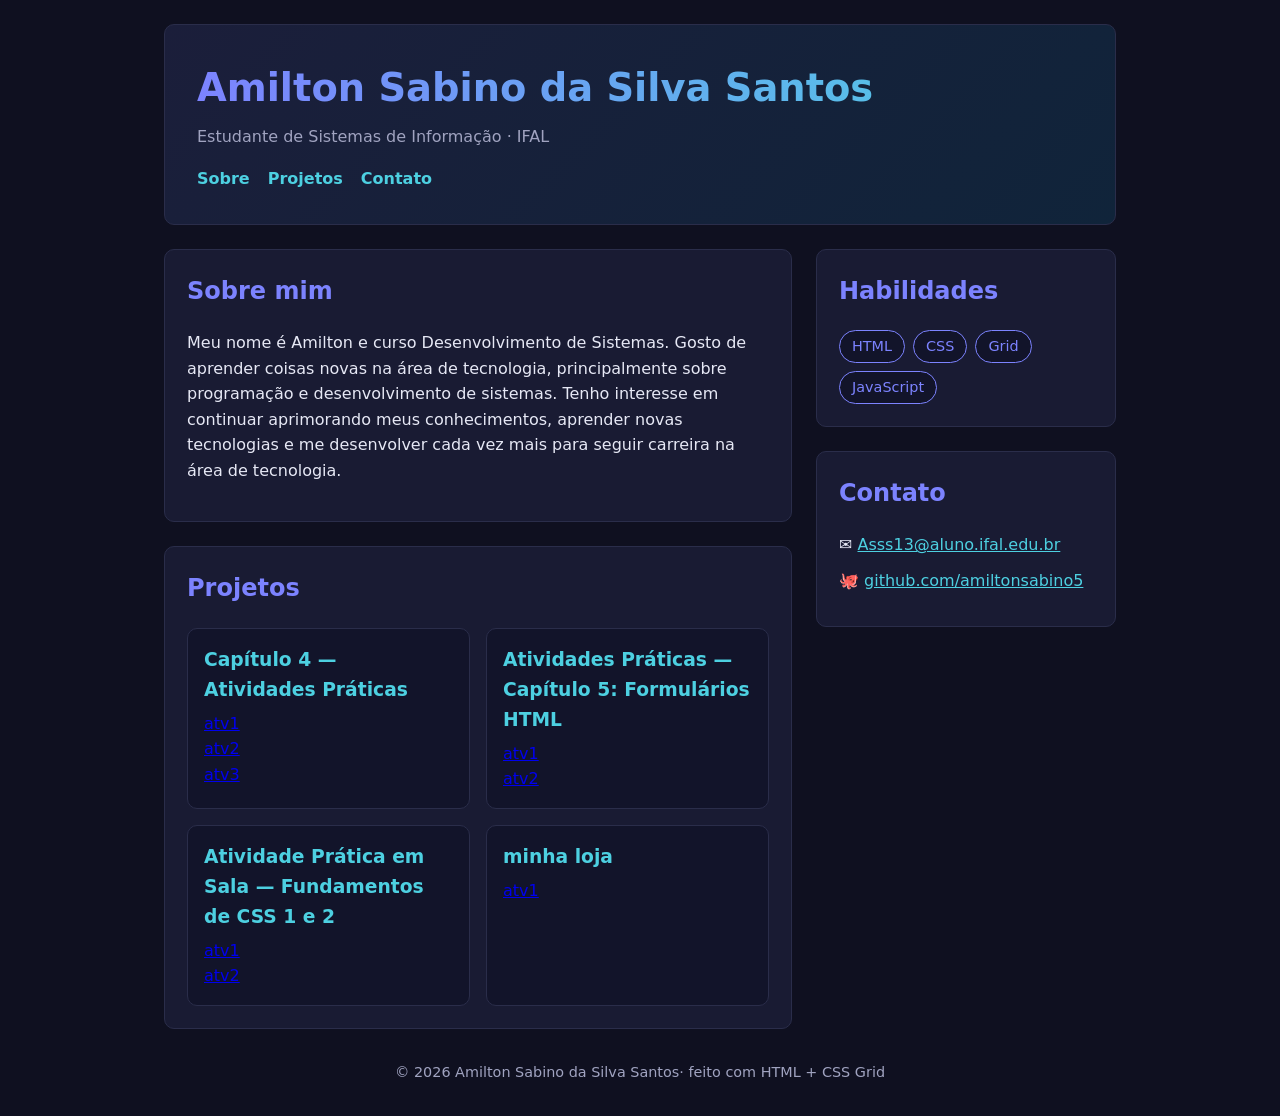
<file: index.html>
<!DOCTYPE html>
<!-- ============================================================
     TEMPLATE — Página pessoal com CSS Grid
     Programação Web / Introdução às Tecnologias Web — IFAL
     COMO USAR:
     1) Copie ESTE index.html para o seu repositório (não mude a estrutura).
     2) Escolha UM dos 3 temas de CSS (tema-1-indigo.css, tema-2-escuro.css
        ou tema-3-editorial.css) e salve-o no seu projeto como  estilo.css
        (é o nome que este HTML carrega logo abaixo).
     3) Troque os textos marcados com "TROQUE" pelo seu conteúdo.
     IMPORTANTE: o LAYOUT é feito com CSS Grid e é o mesmo nos 3 temas.
     Você escolhe a APARÊNCIA (fonte, cores, bordas), não o layout.
     ============================================================ -->
<html lang="pt-BR">

<head>
  <meta charset="UTF-8">
  <meta name="viewport" content="width=device-width, initial-scale=1.0">
  <title>Página Pessoal — Amilton</title>
  <!-- Salve o tema escolhido como "estilo.css" (mesma pasta deste arquivo) -->
  <link rel="stylesheet" href="style.css">
</head>

<body>
  <div class="pagina">

    <!-- ====== CABEÇALHO — TROQUE pelo seu nome e sua frase ====== -->
    <header class="cabecalho">
      <h1>Amilton Sabino da Silva Santos</h1>
      <p>Estudante de Sistemas de Informação · IFAL</p>
      <nav>
        <a href="#sobre">Sobre</a>
        <a href="#projetos">Projetos</a>
        <a href="#contato">Contato</a>
      </nav>
    </header>

    <!-- ====== CONTEÚDO PRINCIPAL ====== -->
    <main class="principal">
      <section id="sobre" class="cartao">
        <h2>Sobre mim</h2>
        <!-- TROQUE por uma breve apresentação sua -->
        <p>Meu nome é Amilton e curso Desenvolvimento de Sistemas. Gosto de aprender coisas novas na área de tecnologia, principalmente sobre programação e desenvolvimento de sistemas. Tenho interesse em continuar aprimorando meus conhecimentos, aprender novas tecnologias e me desenvolver cada vez mais para seguir carreira na área de tecnologia.</p>
      </section>

      <section id="projetos" class="cartao">
        <h2>Projetos</h2>
        <!-- Galeria com Grid: cada .projeto é um card; adicione/remova à vontade -->
        <div class="projetos">
          <article class="projeto">
            <h3>Capítulo 4 — Atividades Práticas</h3>
             <a href="cp1_/tabela-básica-de-horários.html">atv1</a><br>
             <a href="cp1_/tabela-semática-com-mesclagem.html">atv2</a><br>
             <a href="listas-avançadas-e-glossário-tecnico.html">atv3</a><br>
          </article>
          <article class="projeto">
            <h3>Atividades Práticas — Capítulo 5: Formulários HTML</h3>
             <a href="untitled7.html">atv1</a><br>
             <a href="untitled8.html">atv2</a><br>
          </article>
          <article class="projeto">
            <h3>Atividade Prática em Sala  — Fundamentos de CSS 1 e 2</h3>
            <a href="untitled6.html">atv1</a><br>
            <a href="untitled.html">atv2</a><br> 
          </article>
             <article class="projeto">
            <h3>minha loja</h3>
            <a href="loja/index.html">atv1</a><br>
             </article>
        </div>
      </section>
    </main>

    <!-- ====== BARRA LATERAL ====== -->
    <aside class="lateral">
      <section class="cartao">
        <h2>Habilidades</h2>
        <!-- TROQUE pelas suas habilidades -->
        <ul class="habilidades">
          <li>HTML</li>
          <li>CSS</li>
          <li>Grid</li>
          <li>JavaScript</li>
        </ul>
      </section>

      <section id="contato" class="cartao">
        <h2>Contato</h2>
        <!-- TROQUE pelos seus links -->
        <ul class="contato">
          <li>✉️ <a href="mailto:"Asss13@aluno.ifal.edu.br">Asss13@aluno.ifal.edu.br</a></li>
          <li>🐙 <a href="https://github.com/amiltonsabino5-sudo">github.com/amiltonsabino5</a></li>
        </ul>
      </section>
    </aside>

    <!-- ====== RODAPÉ — TROQUE o nome ====== -->
    <footer class="rodape">© 2026 Amilton Sabino da Silva Santos· feito com HTML + CSS Grid</footer>

  </div>
</body>

</html>
</file>
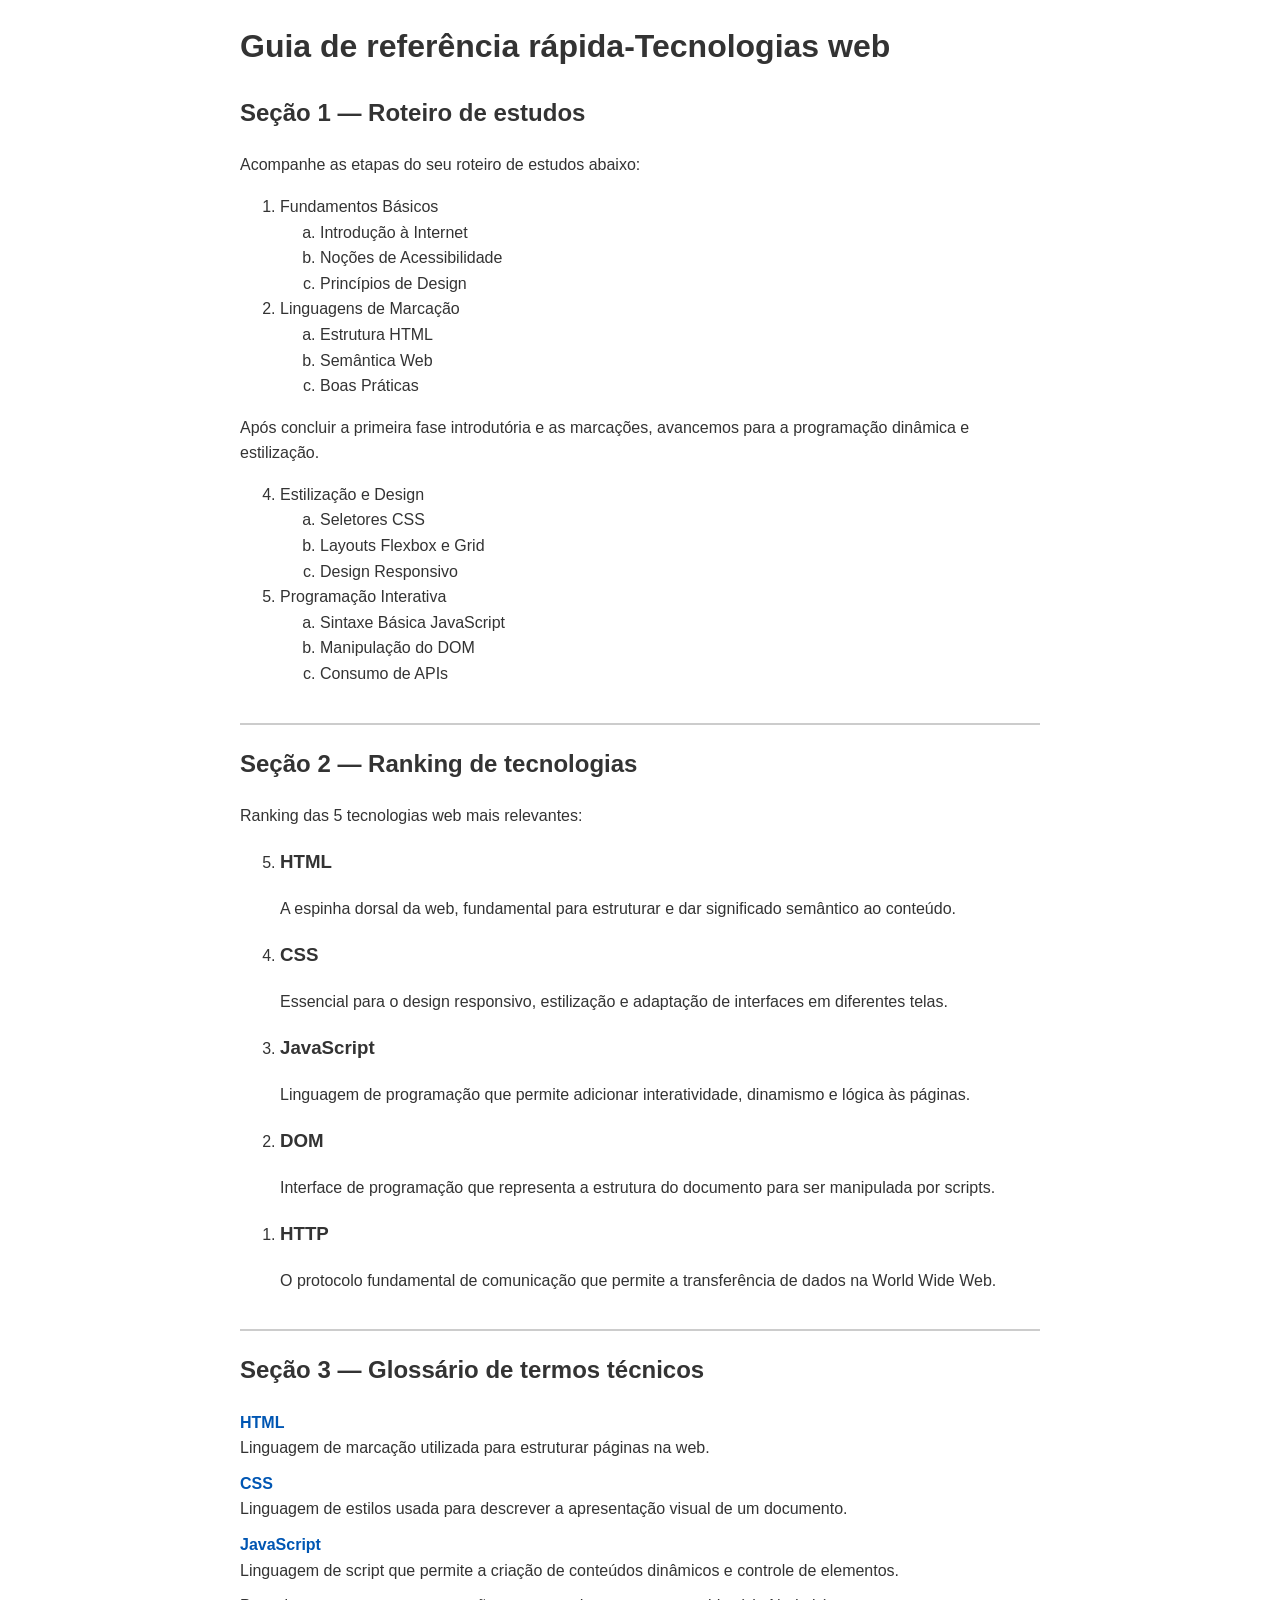
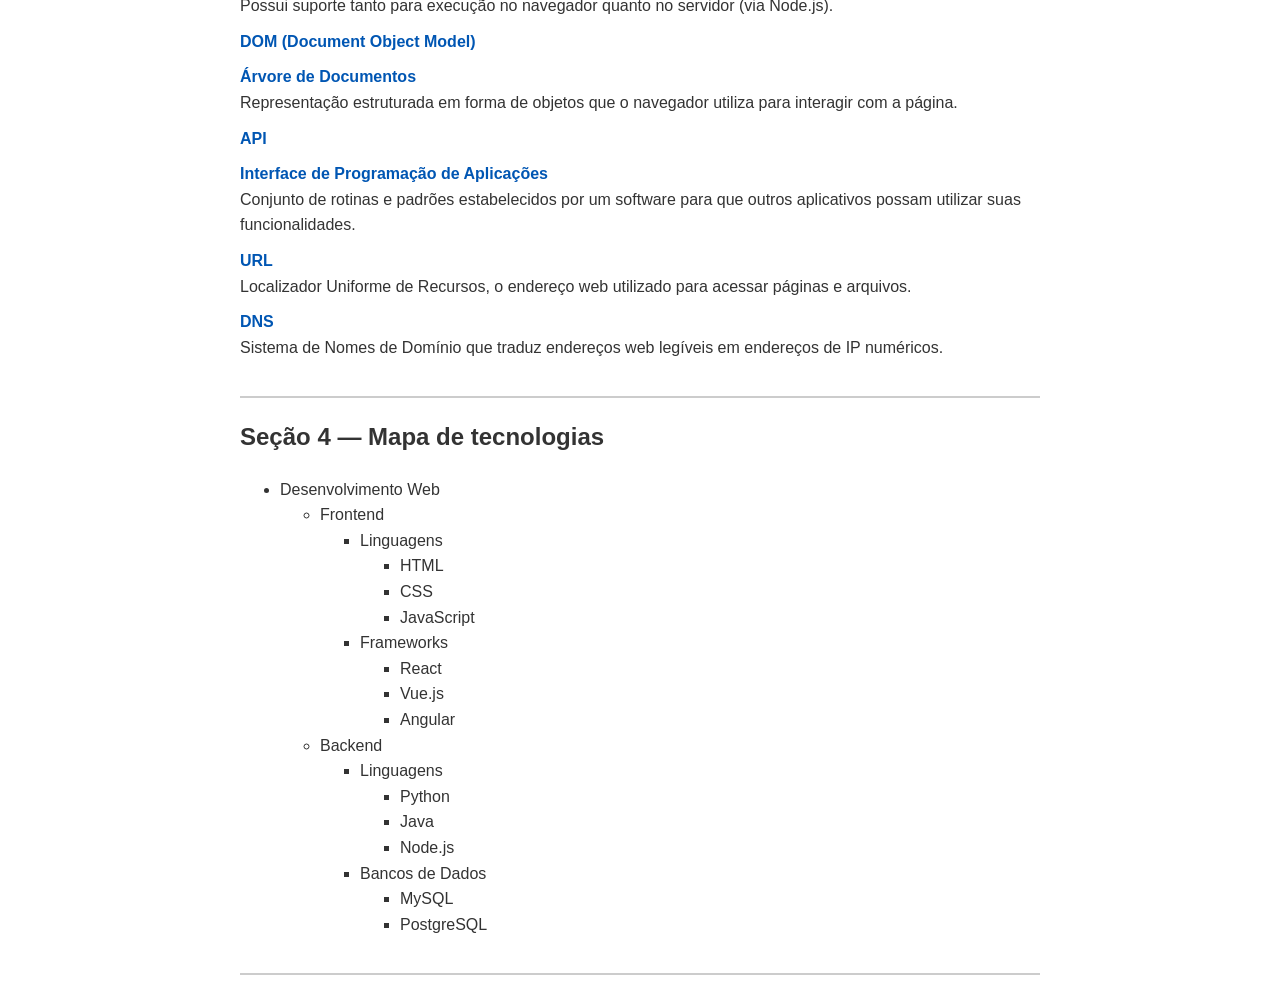
<file: listas-avançadas-e-glossário-tecnico.html>
<!DOCTYPE html>
<html lang="pt-BR">
<head>
    <meta charset="UTF-8">
    <meta name="viewport" content="width=device-width, initial-scale=1.0">
    <title>Capítulo 4 - Listas Avançadas e Glossário</title>
    <style>
        body {
            
                        
            font-family: Arial, sans-serif;
            line-height: 1.6;
            margin: 20px auto;
            max-width: 800px;
            color: #333;
        }
        section {
            border-bottom: 2px solid #ccc;
            padding-bottom: 20px;
            margin-bottom: 20px;
        }
        dt {
            font-weight: bold;
            color: #0056b3;
            margin-top: 10px;
        }
        dd {
            margin-left: 0;
            margin-bottom: 10px;
        }
    </style>
</head>
<body>
  <h1>Guia de referência rápida-Tecnologias web </h1>
    <!-- Seção 1 — Roteiro de estudos -->
    <section>
        <h2>Seção 1 — Roteiro de estudos</h2>
        <p>Acompanhe as etapas do seu roteiro de estudos abaixo:</p>
        
        <ol type="1">
            <li>Fundamentos Básicos
                <ol type="a">
                    <li>Introdução à Internet</li>
                    <li>Noções de Acessibilidade</li>
                    <li>Princípios de Design</li>
                </ol>
            </li>
            <li>Linguagens de Marcação</li>
            <ol type="a">
                <li>Estrutura HTML</li>
                <li>Semântica Web</li>
                <li>Boas Práticas</li>
            </ol>
        </ol>

        <p>Após concluir a primeira fase introdutória e as marcações, avancemos para a programação dinâmica e estilização.</p>

        <ol start="4" type="1">
            <li>Estilização e Design
                <ol type="a">
                    <li>Seletores CSS</li>
                    <li>Layouts Flexbox e Grid</li>
                    <li>Design Responsivo</li>
                </ol>
            </li>
            <li>Programação Interativa
                <ol type="a">
                    <li>Sintaxe Básica JavaScript</li>
                    <li>Manipulação do DOM</li>
                    <li>Consumo de APIs</li>
                </ol>
            </li>
        </ol>
    </section>

    <!-- Seção 2 — Ranking de tecnologias -->
    <section>
        <h2>Seção 2 — Ranking de tecnologias</h2>
        <p>Ranking das 5 tecnologias web mais relevantes:</p>
        
        <ol reversed>
            <li>
                <h3>HTML</h3>
                <p>A espinha dorsal da web, fundamental para estruturar e dar significado semântico ao conteúdo.</p>
            </li>
            <li>
                <h3>CSS</h3>
                <p>Essencial para o design responsivo, estilização e adaptação de interfaces em diferentes telas.</p>
            </li>
            <li>
                <h3>JavaScript</h3>
                <p>Linguagem de programação que permite adicionar interatividade, dinamismo e lógica às páginas.</p>
            </li>
            <li>
                <h3>DOM</h3>
                <p>Interface de programação que representa a estrutura do documento para ser manipulada por scripts.</p>
            </li>
            <li>
                <h3>HTTP</h3>
                <p>O protocolo fundamental de comunicação que permite a transferência de dados na World Wide Web.</p>
            </li>
        </ol>
    </section>

    <!-- Seção 3 — Glossário de termos técnicos -->
    <section>
        <h2>Seção 3 — Glossário de termos técnicos</h2>
        <dl>
            <dt>HTML</dt>
            <dd>Linguagem de marcação utilizada para estruturar páginas na web.</dd>
            
            <dt>CSS</dt>
            <dd>Linguagem de estilos usada para descrever a apresentação visual de um documento.</dd>
            
            <dt>JavaScript</dt>
            <dd>Linguagem de script que permite a criação de conteúdos dinâmicos e controle de elementos.</dd>
            <dd>Possui suporte tanto para execução no navegador quanto no servidor (via Node.js).</dd>
            
            <dt>DOM (Document Object Model)</dt>
            <dt>Árvore de Documentos</dt>
            <dd>Representação estruturada em forma de objetos que o navegador utiliza para interagir com a página.</dd>
            
            <dt>API</dt>
            <dt>Interface de Programação de Aplicações</dt>
            <dd>Conjunto de rotinas e padrões estabelecidos por um software para que outros aplicativos possam utilizar suas funcionalidades.</dd>
            
            <dt>URL</dt>
            <dd>Localizador Uniforme de Recursos, o endereço web utilizado para acessar páginas e arquivos.</dd>
            
            <dt>DNS</dt>
            <dd>Sistema de Nomes de Domínio que traduz endereços web legíveis em endereços de IP numéricos.</dd>
        </dl>
    </section>

    <!-- Seção 4 — Mapa de tecnologias -->
    <section>
        <h2>Seção 4 — Mapa de tecnologias</h2>
        <ul>
            <li>Desenvolvimento Web
                <ul>
                    <li>Frontend
                        <ul>
                            <li>Linguagens
                                <ul>
                                    <li>HTML</li>
                                    <li>CSS</li>
                                    <li>JavaScript</li>
                                </ul>
                            </li>
                            <li>Frameworks
                                <ul>
                                    <li>React</li>
                                    <li>Vue.js</li>
                                    <li>Angular</li>
                                </ul>
                            </li>
                        </ul>
                    </li>
                    <li>Backend
                        <ul>
                            <li>Linguagens
                                <ul>
                                    <li>Python</li>
                                    <li>Java</li>
                                    <li>Node.js</li>
                                </ul>
                            </li>
                            <li>Bancos de Dados
                                <ul>
                                    <li>MySQL</li>
                                    <li>PostgreSQL</li>
                                </ul>
                            </li>
                        </ul>
                    </li>
                </ul>
            </li>
        </ul>
    </section>

</body>
</html>
</file>
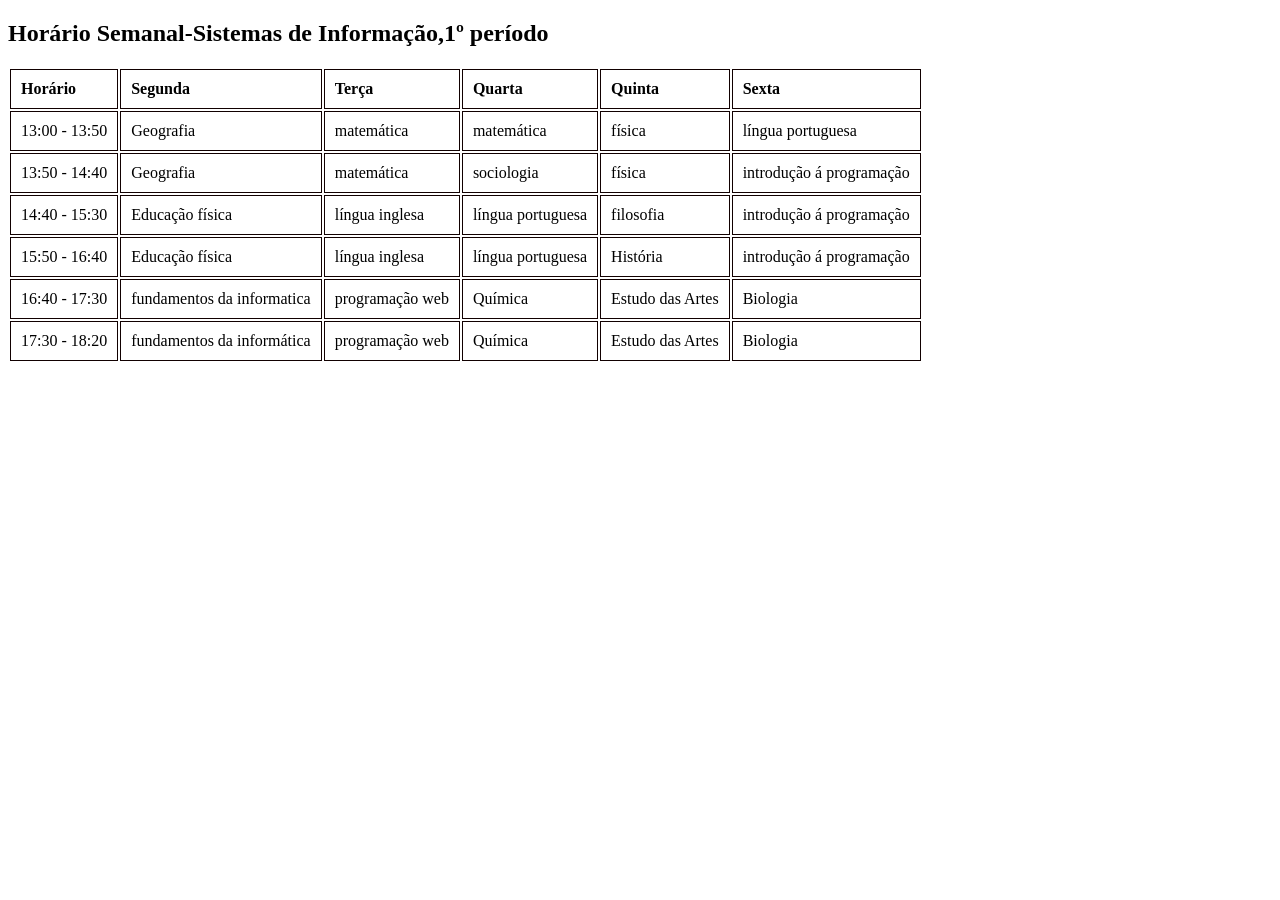
<file: tabela-básica-de-horários.html>
<!DOCTYPE html>
<html lang="pt-BR">
<head>
    <meta charset="UTF-8">
    <meta name="viewport" content="width=device-width, initial-scale=1.0">
    <title>Horário Semanal — Cap. 4 / Ativ. 1</title>
   <style> 
    
    
th,td{
border: 1px solid #100; 
padding: 10px;
text-align: left;
}

    

    </style>
</head>
<body>

    <h2>Horário Semanal-Sistemas de Informação,1º período  </h2>
    
    <table> 
        <thead>
            <tr>
                <th>Horário</th>
                <th>Segunda</th>
                <th>Terça</th>
                <th>Quarta</th>
                <th>Quinta</th>
                <th>Sexta</th>
            </tr>
        </thead>
        <tbody>
            <tr>
                <td>13:00 - 13:50</td>
                <td>Geografia</td>
                <td>matemática</td>
                <td>matemática</td>
                <td>física</td>
                <td>língua portuguesa</td>
            </tr>
            <tr>
                <td>13:50 - 14:40</td>
                <td>Geografia</td>
                <td>matemática</td>
                <td>sociologia</td>
                <td>física</td>
                <td>introdução á programação</td>
            </tr>
            <tr>
                <td>14:40 - 15:30</td>
                <td>Educação física</td>
                <td>língua inglesa</td>
                <td>língua portuguesa</td>
                <td>filosofia</td>
                <td>introdução á programação</td>
            </tr>
            <tr>
                <td>15:50 - 16:40</td>
                <td>Educação física</td>
                <td>língua inglesa</td>
                <td>língua portuguesa</td>
                <td>História</td>
                <td>introdução á programação</td>
           </tr>
            <tr>
                <td>16:40 - 17:30</td>
                <td>fundamentos da informatica</td>
                <td>programação web</td>
                <td>Química</td>
                <td>Estudo das Artes</td>
                <td>Biologia</td>
            </tr>
            <tr>
                <td>17:30 - 18:20</td>
                <td>fundamentos da informática</td>
                <td>programação web</td>
                <td>Química</td>
                <td>Estudo das Artes</td>
                <td>Biologia</td>
            </tr>
                     
        
    </tbody>
    </table>

</body>
</html>
</file>
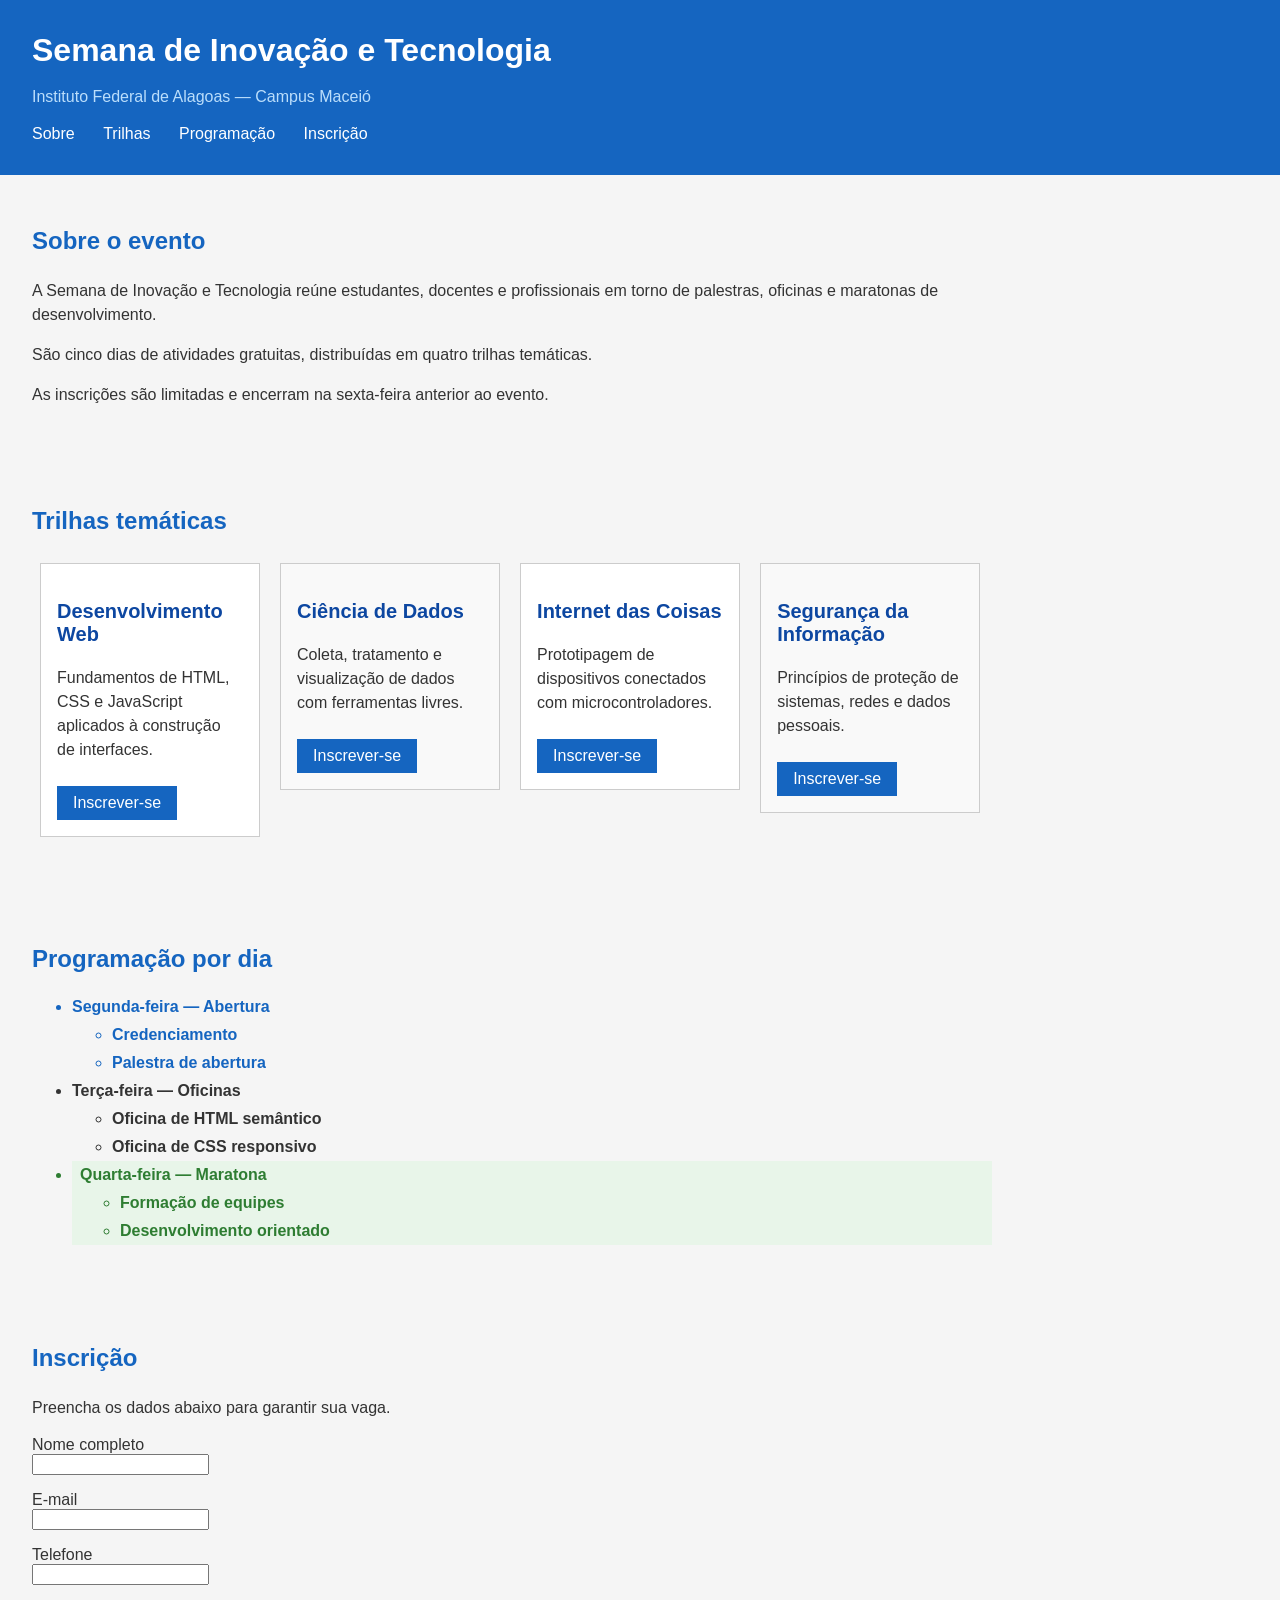
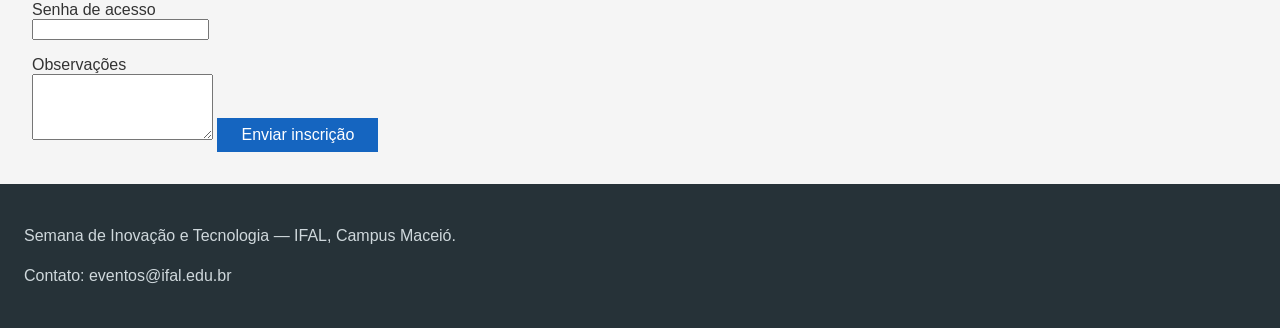
<file: untitled.html>
<!DOCTYPE html>
<html lang="pt-BR">
<head>
  <meta charset="UTF-8">
  <meta name="viewport" content="width=device-width, initial-scale=1.0">
  <title>Semana de Inovação e Tecnologia — IFAL</title>
  <link rel="stylesheet" href="untitled (1).css">
</head>
<body>

  <header class="cabecalho">
    <h1>Semana de Inovação e Tecnologia</h1>
    <p class="subtitulo">Instituto Federal de Alagoas — Campus Maceió</p>
    <nav class="menu">
      <ul>
        <li><a href="#sobre">Sobre</a></li>
        <li><a href="#trilhas">Trilhas</a></li>
        <li><a href="#programacao">Programação</a></li>
        <li><a href="#inscricao">Inscrição</a></li>
      </ul>
    </nav>
  </header>

  <main>

    <section id="sobre" class="secao">
      <h2>Sobre o evento</h2>
      <p>A Semana de Inovação e Tecnologia reúne estudantes, docentes e profissionais em torno de palestras, oficinas e maratonas de desenvolvimento.</p>
      <p>São cinco dias de atividades gratuitas, distribuídas em quatro trilhas temáticas.</p>
      <p class="destaque">As inscrições são limitadas e encerram na sexta-feira anterior ao evento.</p>
    </section>

    <section id="trilhas" class="secao">
      <h2>Trilhas temáticas</h2>
      <div class="grade">
        <article class="cartao">
          <h3>Desenvolvimento Web</h3>
          <p>Fundamentos de HTML, CSS e JavaScript aplicados à construção de interfaces.</p>
          <a href="#inscricao" class="botao">Inscrever-se</a>
        </article>
        <article class="cartao">
          <h3>Ciência de Dados</h3>
          <p>Coleta, tratamento e visualização de dados com ferramentas livres.</p>
          <a href="#inscricao" class="botao">Inscrever-se</a>
        </article>
        <article class="cartao">
          <h3>Internet das Coisas</h3>
          <p>Prototipagem de dispositivos conectados com microcontroladores.</p>
          <a href="#inscricao" class="botao">Inscrever-se</a>
        </article>
        <article class="cartao">
          <h3>Segurança da Informação</h3>
          <p>Princípios de proteção de sistemas, redes e dados pessoais.</p>
          <a href="#inscricao" class="botao">Inscrever-se</a>
        </article>
      </div>
    </section>

    <section id="programacao" class="secao">
      <h2>Programação por dia</h2>
      <ul class="lista-dias">
        <li>Segunda-feira — Abertura
          <ul>
            <li>Credenciamento</li>
            <li>Palestra de abertura</li>
          </ul>
        </li>
        <li>Terça-feira — Oficinas
          <ul>
            <li>Oficina de HTML semântico</li>
            <li>Oficina de CSS responsivo</li>
          </ul>
        </li>
        <li>Quarta-feira — Maratona
          <ul>
            <li>Formação de equipes</li>
            <li>Desenvolvimento orientado</li>
          </ul>
        </li>
      </ul>
    </section>

    <section id="inscricao" class="secao">
      <h2>Inscrição</h2>
      <p>Preencha os dados abaixo para garantir sua vaga.</p>
      <form class="formulario">
        <label for="nome">Nome completo</label>
        <input type="text" id="nome" name="nome">

        <label for="email">E-mail</label>
        <input type="email" id="email" name="email">

        <label for="telefone">Telefone</label>
        <input type="tel" id="telefone" name="telefone">

        <label for="senha">Senha de acesso</label>
        <input type="password" id="senha" name="senha">

        <label for="mensagem">Observações</label>
        <textarea id="mensagem" name="mensagem" rows="4"></textarea>

        <button type="submit">Enviar inscrição</button>
      </form>
    </section>

  </main>

  <footer class="rodape">
    <p>Semana de Inovação e Tecnologia — IFAL, Campus Maceió.</p>
    <p>Contato: eventos@ifal.edu.br</p>
  </footer>

</body>
</html>
</file>
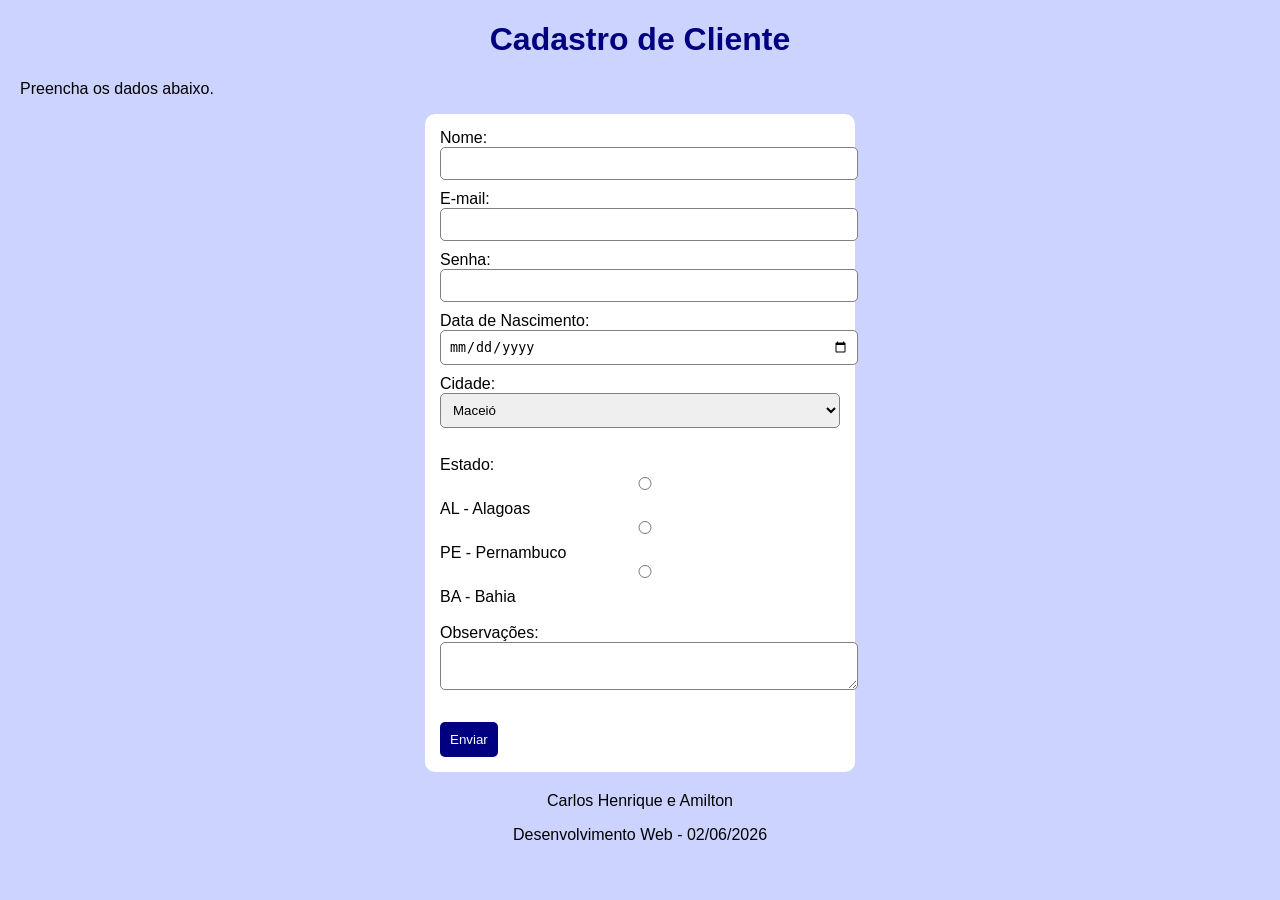
<file: untitled6.html>
<!DOCTYPE html>
<html>
<head>
    <meta charset="UTF-8">
    <title>Cadastro de Cliente</title>
    <link rel="stylesheet" href="untitled5.css">
</head>
<body>

    <h1>Cadastro de Cliente</h1>
    
    <p>Preencha os dados abaixo.</p>

    <form>
        <label>Nome:</label>
        <input type="text">
        <br>

        <label>E-mail:</label>
        <input type="email">
        <br>

        <label>Senha:</label>
        <input type="password">
        <br>

        <label>Data de Nascimento:</label>
        <input type="date">
        <br>

        <label>Cidade:</label>
        <select>
            <option>Maceió</option>
            <option>Recife</option>
            <option>Salvador</option>
        </select>
        <br><br>

        <label>Estado:</label>
        <br>

        <input type="radio" id="al" name="estado" value="AL">
        <label for="al">AL - Alagoas</label>
        <br>

        <input type="radio" id="pe" name="estado" value="PE">
        <label for="pe">PE - Pernambuco</label>
        <br>

        <input type="radio" id="ba" name="estado" value="BA">
        <label for="ba">BA - Bahia</label>
        <br><br>

        <label>Observações:</label>
        <br>
        <textarea></textarea>

        <br><br>

        <button type="submit">Enviar</button>
    </form>

    <footer>
        <p>Carlos Henrique e Amilton</p>
        <p>Desenvolvimento Web - 02/06/2026</p>
    </footer>

</body>
</html>
</file>
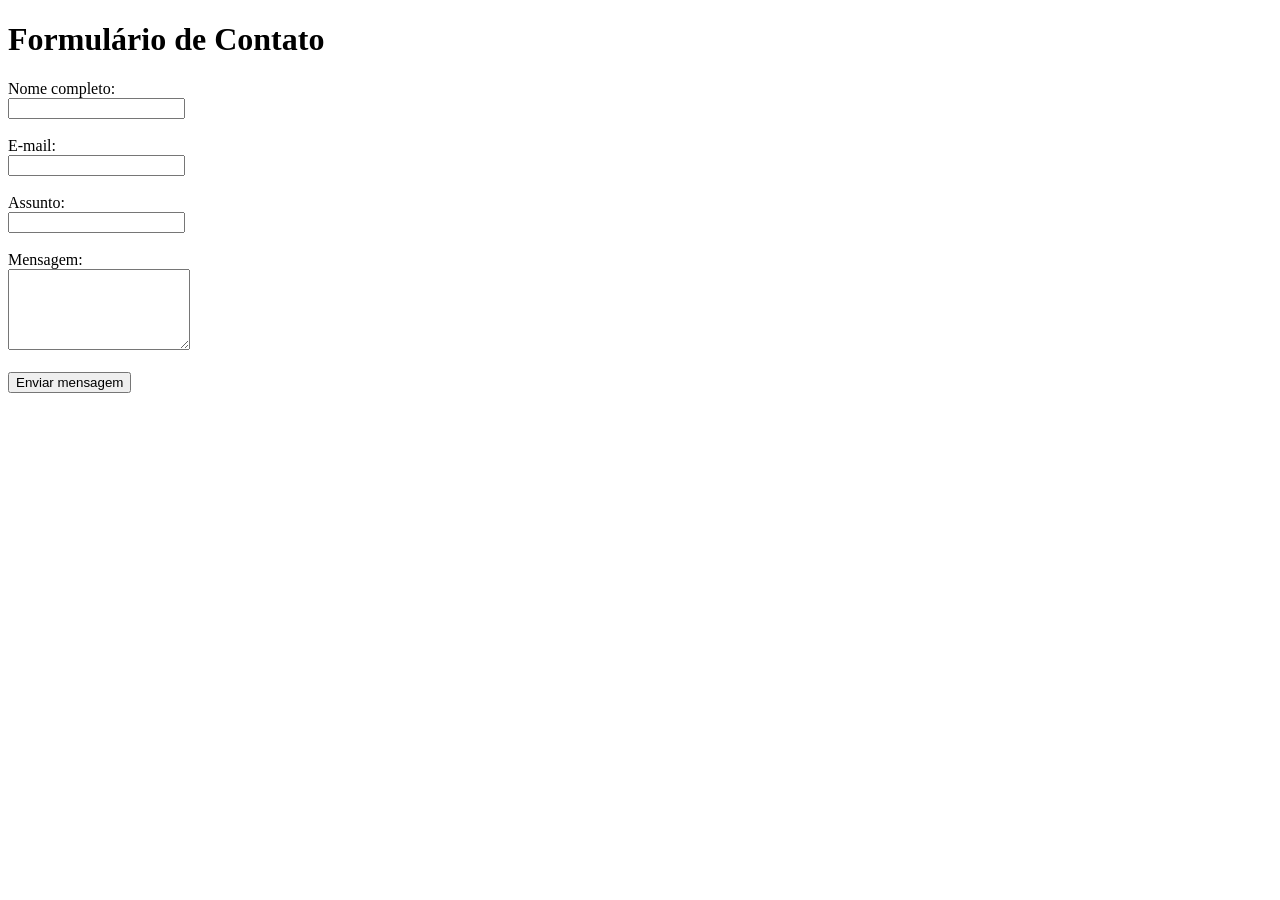
<file: untitled7.html>
<!DOCTYPE html>
<html lang="pt-BR">
<head>
    <meta charset="UTF-8">
    <meta name="viewport" content="width=device-width, initial-scale=1.0">
    <title>Formulário de Contato</title>
</head>
<body>

    <h1>Formulário de Contato</h1>

    <form action="https://httpbin.org/get" method="get">

        <div>
            <label for="nome">Nome completo:</label><br>
            <input type="text" id="nome" name="nome">
        </div>

        <br>

        <div>
            <label for="email">E-mail:</label><br>
            <input type="email" id="email" name="email">
        </div>

        <br>

        <div>
            <label for="assunto">Assunto:</label><br>
            <input type="text" id="assunto" name="assunto">
        </div>

        <br>

        <div>
            <label for="mensagem">Mensagem:</label><br>
            <textarea id="mensagem" name="mensagem" rows="5"></textarea>
        </div>

        <br>

        <button type="submit">Enviar mensagem</button>

    </form>

</body>
</html>
</file>
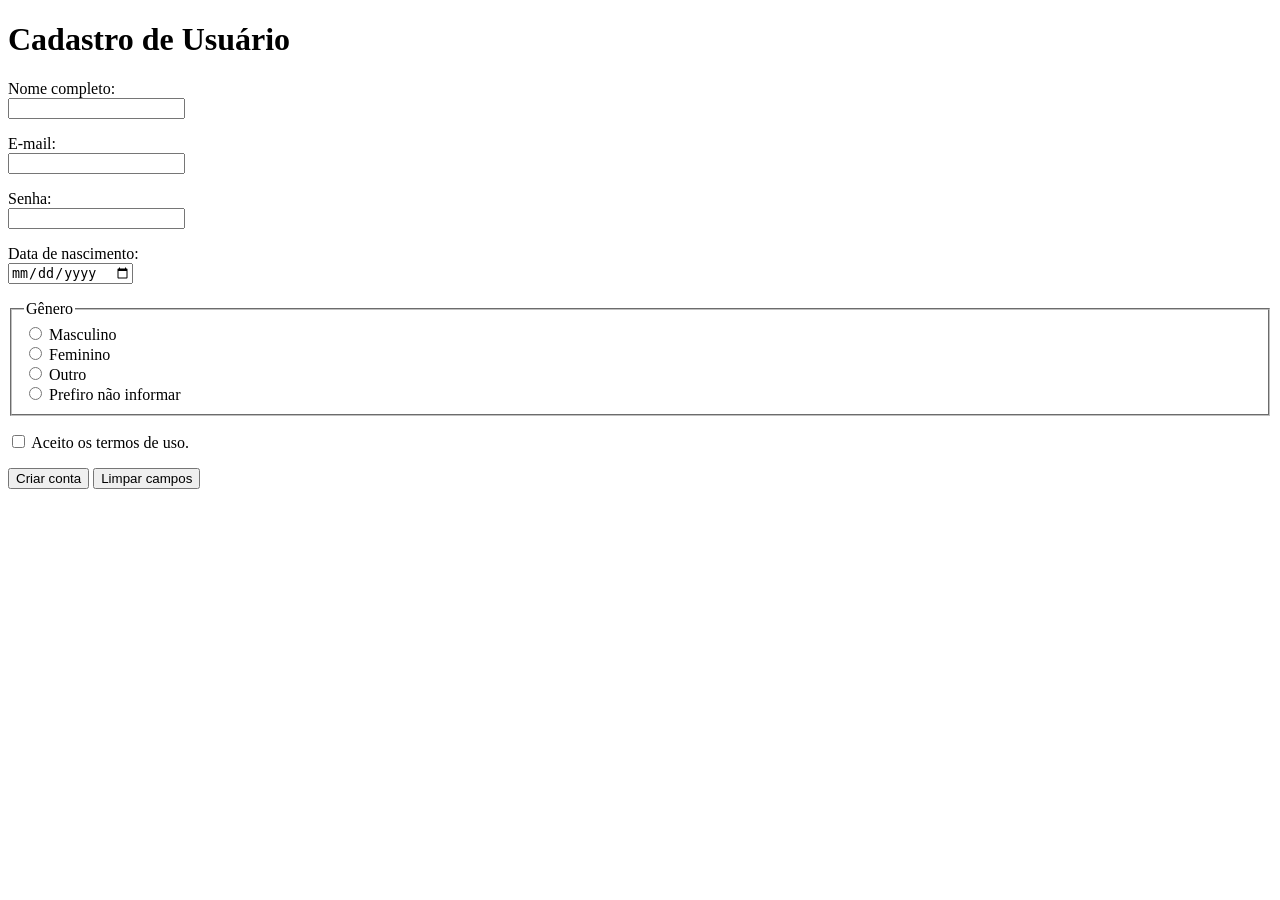
<file: untitled8.html>
<!DOCTYPE html>
<html lang="pt-BR">
<head>
    <meta charset="UTF-8">
    <meta name="viewport" content="width=device-width, initial-scale=1.0">
    <title>Cadastro de Usuário</title>
</head>
<body>

    <h1>Cadastro de Usuário</h1>

    <form action="https://httpbin.org/post" method="post">

        <p>
            <label for="nome">Nome completo:</label><br>
            <input
                type="text"
                id="nome"
                name="nome"
                required
                minlength="3">
        </p>

        <p>
            <label for="email">E-mail:</label><br>
            <input
                type="email"
                id="email"
                name="email"
                required>
        </p>

        <p>
            <label for="senha">Senha:</label><br>
            <input
                type="password"
                id="senha"
                name="senha"
                required
                minlength="8">
        </p>

        <p>
            <label for="nascimento">Data de nascimento:</label><br>
            <input
                type="date"
                id="nascimento"
                name="nascimento"
                required>
        </p>

        <fieldset>
            <legend>Gênero</legend>

            <input
                type="radio"
                id="masculino"
                name="genero"
                value="masculino">
            <label for="masculino">Masculino</label><br>

            <input
                type="radio"
                id="feminino"
                name="genero"
                value="feminino">
            <label for="feminino">Feminino</label><br>

            <input
                type="radio"
                id="outro"
                name="genero"
                value="outro">
            <label for="outro">Outro</label><br>

            <input
                type="radio"
                id="nao_informar"
                name="genero"
                value="prefiro_nao_informar">
            <label for="nao_informar">Prefiro não informar</label>
        </fieldset>

        <p>
            <input
                type="checkbox"
                id="aceite"
                name="aceite"
                value="sim"
                required>

            <label for="aceite">
                Aceito os termos de uso.
            </label>
        </p>

        <p>
            <button type="submit">Criar conta</button>
            <button type="reset">Limpar campos</button>
        </p>

    </form>

</body>
</html>
</file>
<file: style.css>
/* ============================================================
   TEMA 2 — ESCURO (dark / tech)
   Para usar: salve este arquivo como  estilo.css  no seu projeto.
   Você pode mudar CORES, FONTE e BORDAS aqui.
   NÃO mexa na seção "LAYOUT (GRID)" — é o layout pedido na atividade.
   ============================================================ */

/* ---- Cores e fonte (mude à vontade) ---- */
:root {
  --cor: #7c83ff;
  --cor2: #4dd0e1;
  --texto: #e6e8f5;
  --suave: #a0a3c0;
  --fundo: #0f1020;
  --superficie: #191b33;
  --borda: #2a2d4a;
  --raio: 10px;
}

body {
  margin: 0;
  font-family: system-ui, -apple-system, "Segoe UI", sans-serif;
  color: var(--texto);
  background: var(--fundo);
  line-height: 1.6;
}

/* ============================================================
   LAYOUT (GRID) — NÃO MUDE
   ============================================================ */
* { box-sizing: border-box; }

.pagina {
  display: grid;
  grid-template-columns: 1fr 300px;
  grid-template-areas:
    "cabecalho cabecalho"
    "principal lateral"
    "rodape    rodape";
  gap: 24px;
  max-width: 1000px;
  margin: 0 auto;
  padding: 24px;
}

.cabecalho { grid-area: cabecalho; }
.principal { grid-area: principal; }
.lateral   { grid-area: lateral; }
.rodape    { grid-area: rodape; }

.projetos {
  display: grid;
  grid-template-columns: repeat(auto-fit, minmax(200px, 1fr));
  gap: 16px;
  margin-top: 14px;
}

@media (max-width: 640px) {
  .pagina {
    grid-template-columns: 1fr;
    grid-template-areas:
      "cabecalho"
      "principal"
      "lateral"
      "rodape";
  }
}
/* ===================== fim do LAYOUT ===================== */

/* ---- Aparência (mude à vontade) ---- */
.cabecalho {
  background: linear-gradient(135deg, #1b1e3a, #10243a);
  color: #fff;
  padding: 32px;
  border: 1px solid var(--borda);
  border-radius: var(--raio);
}
.cabecalho h1 {
  margin: 0;
  font-size: clamp(1.6rem, 4vw, 2.4rem);
  /* título com degradê (efeito "tech") */
  background: linear-gradient(90deg, var(--cor), var(--cor2));
  -webkit-background-clip: text;
  background-clip: text;
  color: transparent;
}
.cabecalho p { margin: 6px 0 0; color: var(--suave); }
.cabecalho nav { margin-top: 16px; display: flex; gap: 18px; flex-wrap: wrap; }
.cabecalho nav a { color: var(--cor2); text-decoration: none; font-weight: 600; }
.cabecalho nav a:hover { text-decoration: underline; }

.cartao {
  background: var(--superficie);
  border: 1px solid var(--borda);
  border-radius: var(--raio);
  padding: 22px;
}
.cartao + .cartao { margin-top: 24px; }
h2 { color: var(--cor); margin-top: 0; }

.projeto {
  background: #12142a;
  border: 1px solid var(--borda);
  border-radius: 10px;
  padding: 16px;
}
.projeto h3 { margin: 0 0 6px; color: var(--cor2); }

.habilidades { list-style: none; padding: 0; margin: 0; display: flex; flex-wrap: wrap; gap: 8px; }
.habilidades li { background: #12142a; border: 1px solid var(--cor); color: var(--cor); border-radius: 999px; padding: 4px 12px; font-size: .9rem; }
.contato { list-style: none; padding: 0; margin: 0; }
.contato li { margin: 10px 0; }
.contato a { color: var(--cor2); }
.rodape { text-align: center; color: var(--suave); padding: 8px; font-size: .9rem; }
</file>
<file: untitled (1).css>
h2 + p {
  margin-top: 24px;
}
/* ---------- Base ---------- */
body {
  font-family: Arial, Helvetica, sans-serif;
  margin: 0px;
  color: #333333;
  background-color: #f5f5f5;
}

/* ---------- Cabeçalho ---------- */
.cabecalho {
  background-color: #1565c0;
  padding: 32px;
}

h1 {
  color: #ffffff;
  font-size: 2rem;
  margin: 0px;
}

.subtitulo {
  color: #bbdefb;
  font-size: 1rem;
}

/* ---------- Menu de navegação ---------- */
.menu ul {
  list-style: none;
  padding: 0px;
  margin: 16px 0px 0px 0px;
}

.menu li {
  display: inline-block;
  margin-right: 24px;
}


.menu > ul > li > a{
  color: #ffffff;
    font-size: 1rem;
  text-decoration: none;
}
.menu a:hover {
  color: #bbdefb; 
   text-decoration: underline;
  text-decoration: underline;
}
/* ---------- Seções ---------- */
.secao {
  padding: 32px;
  max-width: 960px;
}

h2 {
  color: #1565c0;
  font-size: 1.5rem;
}

h3 {
  color: #0d47a1;
  font-size: 1.25rem   ;
}

p {
  font-size: 1rem;
  line-height: 24px;
}

.destaque ~ p {
  font-size: 1rem;
  font-weight: bold;
  color: #b71c1c;
}

/* ---------- Grade de trilhas ---------- */
.cartao {
  display: inline-block;
  width: 14.5vw;
  vertical-align: top;
  border: 1px solid #cccccc;
  background-color: #ffffff;
  padding: 1em;
  margin: 0.5em;
}
.cartao:nth-child(odd) {
  background-color: #ffffff; 
}
.cartao:nth-child(even) {
  background-color: #f9f9f9;
}
.botao {
  display: inline-block;
  background-color: #1565c0;
  color: #ffffff;
  font-size: 1rem;
  text-decoration: none;
  padding: 0.5em 1em;
  margin-top: 0.5em;
}
.botao:hover {
  background-color: #0d47a1;
}
.cartao:not(:last-child) {
  margin-bottom: 24px;
}
/* ---------- Lista de programação ---------- */
.lista-dias {
  font-size: 1rem;
  line-height: 28px;
}
.lista-dias > li {
  font-weight: bold;
}
.lista-dias > li:first-child {
  color: #1565c0; 
  font-weight: bold;
}
.lista-dias > li:last-child {
  color: #2e7d32;   
  background-color: #e8f5e9;
  padding-left: 8px;         
}

/* ---------- Formulário ---------- */
.formulario {
  max-width: 480px;
}

label {
  display: block;
  font-size: 1rem;
  margin-top: 16px;
}


input + textarea {
  display: block;
  width: 16.7vw;
  font-size: 1rem;
  padding: 8px;
  margin-top: 4px;
  border: 1px solid #999999;
}
input + textarea:focus {
  outline: none;
  border-color: #1565c0; 
  box-shadow: 0 0 0 3px rgba(21, 101, 192, 0.2);
  background-color: #ffffff; 
}
button {
  font-size: 16px;
  color: #ffffff;
  background-color: #1565c0;
  padding: 8px 24px;
  margin-top: 16px;
  border: 0px;
}

/* ---------- Rodapé ---------- */
.rodape {
  background-color: #263238;
  color: #cfd8dc;
  padding: 24px;
  font-size: 1.125rem;
}
</file>
<file: untitled5.css>
body{
    font-family: Arial, sans-serif;
    background-color: rgba(68, 93, 255, 0.267);
    margin: 20px;
}

h1{
    text-align: center;
    color: navy;
}

form{
    background: white;
    padding: 15px;
    border-radius: 10px;
    max-width: 400px;
    margin: auto;
}

input, select, textarea{
    width: 100%;
    padding: 8px;
    margin-bottom: 10px;
    border: 1px solid gray;
    border-radius: 5px;
}

button{
    background: navy;
    color: white;
    border: none;
    padding: 10px;
    border-radius: 5px;
    cursor: pointer;
}

footer{
    text-align: center;
    margin-top: 20px;
}
</file>
